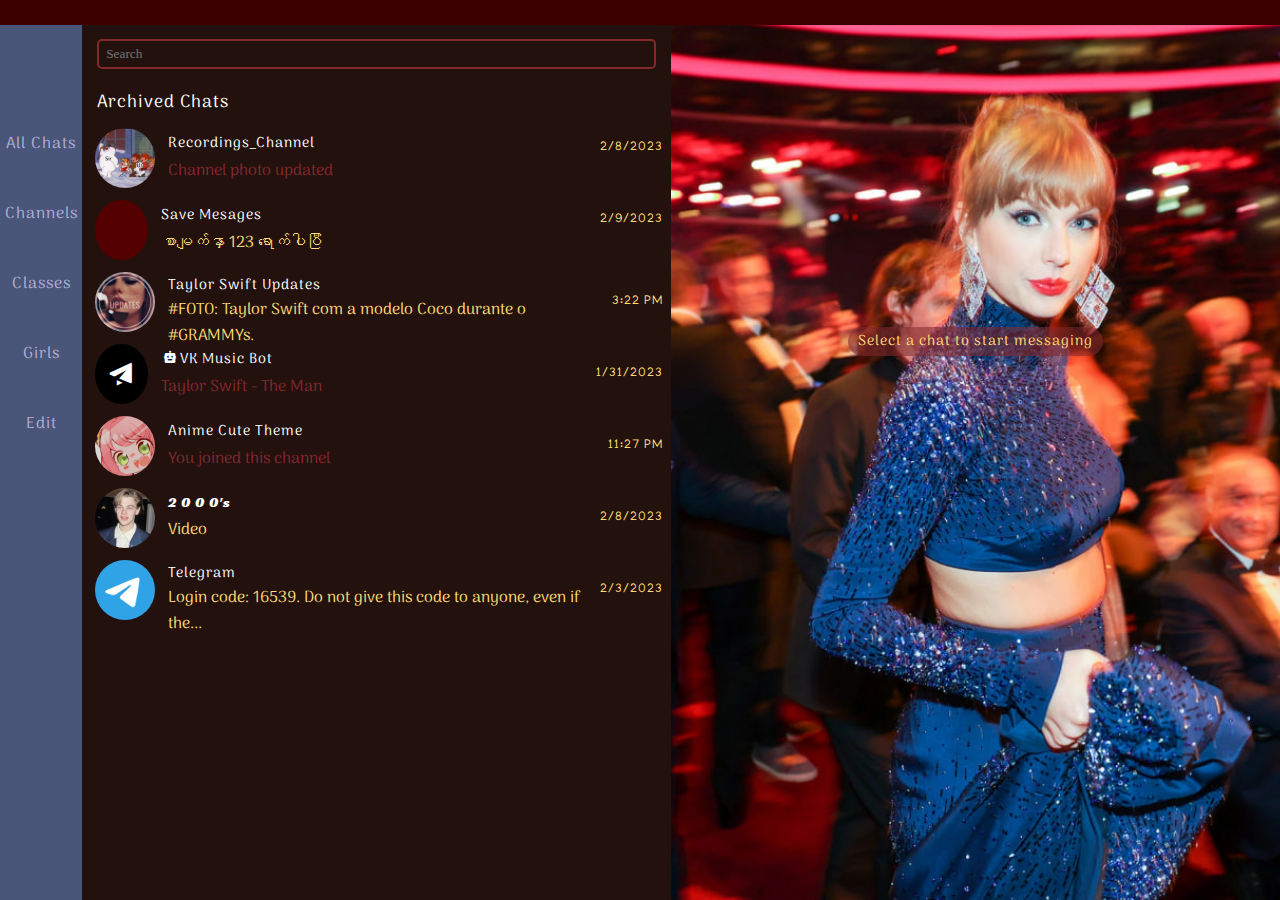
<file: index.html>
<!DOCTYPE html>
<html lang="en">
  <head>
    <meta charset="UTF-8" />
    <meta http-equiv="X-UA-Compatible" content="IE=edge" />
    <meta name="viewport" content="width=device-width, initial-scale=1.0" />
    <title>Telegram</title>
    <link
      rel="stylesheet"
      href="https://unpkg.com/boxicons@latest/css/boxicons.min.css"
    />
    <link
      rel="stylesheet"
      href="https://cdnjs.cloudflare.com/ajax/libs/font-awesome/6.3.0/css/all.min.css"
      integrity="sha512-SzlrxWUlpfuzQ+pcUCosxcglQRNAq/DZjVsC0lE40xsADsfeQoEypE+enwcOiGjk/bSuGGKHEyjSoQ1zVisanQ=="
      crossorigin="anonymous"
      referrerpolicy="no-referrer"
    />
    <link rel="stylesheet" type="text/css" href="style.css" />
    <link href="img/Telegram.png" rel="icon" type="image/x-icon" />
  </head>
  <body>
    <section id="container">
      <nav>
        <div class="blank"></div>
        <div class="mbar">
          <i class="fa-solid fa-bars"></i>
          <div class="settbox">
            <div class="boimg">
              <img src="img/pfp.jpg" alt="taytay" />
            </div>
            <div class="txt">Moe pyae pyae naing</div>
            <div class="twooo">
              <div class="txt-2">set emojy status</div>
              <div class="icn"><i class="fa-solid fa-angle-up"></i></div>
            </div>
            <div class="addacc">
              <img src="img/pfp1.jpg" alt="pfp" />
              <p>tomo aizawa</p>
            </div>
            <div class="addacd">
              <img src="img/pfp.jpg" alt="pfp" />
              <p>Moe pyae pyae naing</p>
            </div>
            <div class="eddacc">
              <i class="fa-solid fa-circle-plus"></i>
              <p>
                <a href="./addacc.html" style="color: var(--over-view-color)"
                  >add account</a
                >
              </p>
            </div>
            <div class="eccacc">
              <div class="ng">
                <i class="fa-solid fa-user-group"></i>
              </div>
              <p>new group</p>
            </div>
            <div class="ennacc">
              <div class="nc">
                <i class="fa-solid fa-bullhorn"></i>
              </div>
              <p>new channel</p>
            </div>
            <div class="essacc">
              <div class="cs">
                <i class="fa-solid fa-user"></i>
              </div>
              <p>contacts</p>
            </div>
            <div class="cllacc">
              <div class="cl">
                <i class="fa-solid fa-phone"></i>
              </div>
              <p>calls</p>
            </div>
            <div class="sddacc">
              <div class="sm">
                <i class="fa-solid fa-bookmark"></i>
              </div>
              <p>save messages</p>
            </div>
            <div class="sttacc">
              <div class="st">
                <i class="fa-solid fa-gear"></i>
              </div>
              <p>settings</p>
            </div>
            <div class="mttacc">
              <div class="mt">
                <i class="fa-solid fa-moon"></i>
              </div>
              <p>night mode</p>
              <div class="cl-toggle-switch">
                <label class="cl-switch">
                  <input type="checkbox" checked />
                  <span></span>
                </label>
              </div>
            </div>
            <div class="endcc">
              <p>telegram desktop</p>
            </div>
            <div class="endccc">
              <p>Version 4.6.2 x64 - About</p>
            </div>
          </div>
        </div>

        <ul class="navbar">
          <li>
            <a href="#"><i class="fa-solid fa-comments icons"></i>all chats</a>
          </li>
          <li>
            <a href="#"><i class="fa-solid fa-bell icons"></i>channels</a>
          </li>
          <li>
            <a href="#"><i class="fa-solid fa-book-open icons"></i>classes</a>
          </li>
          <li>
            <a href="#"><i class="fa-solid fa-crown icons"></i>girls</a>
          </li>
          <li>
            <a href="#"
              ><i class="fa-solid fa-wand-magic-sparkles icons"></i>edit</a
            >
          </li>
        </ul>
      </nav>
      <aside class="box">
        <div class="blank"></div>
        <div class="chats">
          <div class="ipt">
            <input
              type="search"
              name="search"
              class="s-box"
              placeholder="Search"
            />
          </div>
          <div class="archived">
            <a href="#">archived chats</a>
          </div>
          <div class="cover">
            <a href="#"
              ><div class="content">
                <img src="img/cover.jpg" alt="cover" />
                <ul>
                  <li class="firstr">Recordings_Channel</li>
                  <li class="jpn">Channel photo updated</li>
                </ul>
                <ol>
                  <li class="seconstr">2/8/2023</li>
                  <li
                    style="
                      margin-right: 10px;
                      transform: rotate(45deg);
                      color: red;
                    "
                  >
                    <i class="fa-solid fa-thumbtack"></i>
                  </li>
                </ol></div
            ></a>
            <a href="#"
              ><div class="content">
                <div class="img"><i class="fa-regular fa-bookmark"></i></div>
                <ul>
                  <li class="firstr">Save Mesages</li>
                  <li class="ctext">စာမျက်နှာ 123 ရောက်ပါပြီ</li>
                </ul>
                <ol>
                  <li class="seconstr">2/9/2023</li>
                  <li
                    style="
                      margin-right: 10px;
                      transform: rotate(45deg);
                      color: red;
                    "
                  >
                    <i class="fa-solid fa-thumbtack"></i>
                  </li>
                </ol></div
            ></a>
            <a href="#"
              ><div class="content">
                <img src="img/love.jpg" alt="cover" />
                <ul>
                  <li class="firstr">Taylor Swift Updates</li>
                  <li class="ctext">
                    #FOTO: Taylor Swift com a modelo Coco durante o #GRAMMYs.
                  </li>
                </ul>
                <ol>
                  <li class="seconstr">3:22 PM</li>
                </ol>
              </div></a
            >
            <a href="./vkbot.html"
              ><div class="content">
                <div class="vk">
                  <i class="bx bxs-paper-plane"></i>
                </div>
                <ul>
                  <li class="firstr"><i class="bx bxs-bot"></i>VK Music Bot</li>
                  <li class="jpn">Taylor Swift - The Man</li>
                </ul>
                <ol>
                  <li class="seconstr">1/31/2023</li>
                </ol>
              </div></a
            >
            <a href="#"
              ><div class="content">
                <img src="img/jna.jpg" alt="cover" />
                <ul>
                  <li class="firstr">Anime Cute Theme</li>
                  <li class="jpn">You joined this channel</li>
                </ul>
                <ol>
                  <li class="seconstr">11:27 PM</li>
                </ol>
              </div></a
            >
            <a href="#"
              ><div class="content">
                <img src="img/two.jpg" alt="cover" />
                <ul>
                  <li class="firstr strrr">2 0 0 0's</li>
                  <li class="ctext">Video</li>
                </ul>
                <ol>
                  <li class="seconstr">2/8/2023</li>
                </ol>
              </div></a
            >
            <a href="#"
              ><div class="content">
                <img src="img/tele.jpg" alt="cover" />
                <ul>
                  <li class="firstr strel">
                    <i class="fa-solid fa-certificate"></i
                    ><i class="fa-solid fa-check"></i>Telegram
                  </li>
                  <li class="ctext">
                    Login code: 16539. Do not give this code to anyone, even if
                    the...
                  </li>
                </ul>
                <ol>
                  <li class="seconstr">2/3/2023</li>
                </ol>
              </div></a
            >
          </div>
        </div>
      </aside>
      <main class="box-one">
        <div class="blank">
          <div class="mi">
            <i class="fa-solid fa-minus icn"></i>
          </div>
          <div class="mi">
            <i class="fa-regular fa-window-restore icn"></i>
          </div>
          <div class="mi">
            <i class="fa-solid fa-xmark icn"></i>
          </div>
        </div>
        <div class="text">
          <p class="txt">Select a chat to start messaging</p>
        </div>
      </main>
    </section>
  </body>
</html>
</file>
<file: style.css>
@import url("https://fonts.googleapis.com/css2?family=Arima+Madurai&display=swap");
@import url("https://fonts.googleapis.com/css2?family=Manjari&display=swap");
@import url("https://fonts.googleapis.com/css2?family=Racing+Sans+One&display=swap");

* {
  margin: 0;
  padding: 0;
  box-sizing: border-box;
  text-decoration: none;
  text-transform: capitalize;
  list-style-type: none;
}

:root {
  --main-color: #3c0000;
  --aside: #540000;
  --mesaage-other: #23110e;
  --message2-Me: #85282e;
  --over-view-color: #ffdc76;
  --text-color: #fff;
  --bar-color: #495579;
  --color1: #b3afd7;
  --color: #263159;
  --content: #4a2c2c;
}

body {
  width: 100%;
  height: 100vh;
  background: var(--main-color);
  font-family: "Arima Madurai", cursive;
}

#container {
  width: 100%;
  height: 100%;
  background: transparent;

  display: flex;
  justify-content: center;
  align-items: center;
}

nav {
  width: 6.5%;
  height: 100%;
  background: var(--bar-color);

  position: relative;
}

.blank {
  width: 100%;
  height: 25px;
  background: var(--main-color);
}

nav .mbar {
  width: 100%;
  height: 70px;
  display: inline-block;
  text-align: center;
  line-height: 70px;
  font-size: 1.8rem;
  color: var(--color1);
  position: relative;
  transition: all 0.2s;
}
nav .mbar:active {
  background: var(--color);
}
nav .mbar:focus .fa-bars {
  color: #47b5ff;
}

.mbar .settbox {
  width: 300px;
  height: 632px;
  position: absolute;
  z-index: 9;
  bottom: -562px;
  right: -212px;
  background-color: #23110edd;
  display: none;
  cursor: pointer;
  user-select: none;
}

.mbar:hover .settbox {
  display: block;
}

.mbar .settbox .boimg {
  width: 100%;
  height: 65px;
  /* background: #47b5ff; */

  display: flex;
  justify-content: start;
  align-items: center;

  padding: 0 18px;
}

.mbar .settbox .boimg img {
  width: 60px;
  border-radius: 50%;
  object-fit: cover;
  object-position: center;
}

.mbar .settbox .txt {
  width: 70%;
  height: 28px;
  /* background-color: #23110e; */
  font-size: 1rem;
  font-family: "Racing Sans One", cursive;
  letter-spacing: 1.1px;

  display: flex;
  justify-content: center;
  align-items: center;
  color: var(--over-view-color);
}

.mbar .settbox .twooo {
  width: 100%;
  height: 20px;
  /* background: #540000; */
  color: var(--over-view-color);

  display: flex;
  justify-content: space-between;
  align-items: center;

  position: relative;
}

.mbar .settbox .twooo .txt-2 {
  width: 37%;
  height: 18px;
  /* background-color: #263159; */
  font-size: 0.8rem;
  letter-spacing: 1px;
  margin: 0 15px;

  display: flex;
  justify-content: center;
  align-items: center;

  transition: all 0.2s;
}

.mbar .settbox .twooo .txt-2:hover {
  border-bottom: 1px solid var(--over-view-color);
}

.mbar .settbox .twooo .icn {
  width: 20%;
  height: 80%;
  /* background: #23110e; */
  font-size: 1.2rem;

  display: flex;
  justify-content: center;
  align-items: start;

  position: absolute;
  right: 5px;
  bottom: 10px;
}

.mbar .settbox .addacc {
  width: 100%;
  height: 40px;
  color: var(--over-view-color);
  background: var(--mesaage-other);

  display: flex;
  justify-content: space-between;
  align-items: center;
  transition: all 0.2s;

  padding: 0 15px;
}

.mbar .settbox .addacc img {
  width: 35px;
  border-radius: 50%;
  object-fit: cover;
  object-position: center;
}

.mbar .settbox .addacc p {
  font-size: 0.9rem;
  letter-spacing: 1px;
  margin-right: 100px;
}

.mbar .settbox .addacd {
  width: 100%;
  height: 40px;
  background: var(--mesaage-other);

  display: flex;
  justify-content: space-between;
  align-items: center;

  padding: 0 15px;
  color: var(--over-view-color);
  transition: all 0.2s;
}

.mbar .settbox .addacd img {
  width: 35px;
  border-radius: 50%;
  object-fit: cover;
  object-position: center;
  border: 2px solid #47b5ff;
}

.mbar .settbox .addacd p {
  font-size: 0.9rem;
  letter-spacing: 1px;
  margin-right: 50px;
  font-family: "Racing Sans One", cursive;
}

.mbar .settbox .addacc:hover,
.mbar .settbox .addacd:hover,
.mbar .settbox .eddacc:hover,
.mbar .settbox .sttacc:hover,
.mbar .settbox .eccacc:hover,
.mbar .settbox .ennacc:hover,
.mbar .settbox .essacc:hover,
.mbar .settbox .cllacc:hover,
.mbar .settbox .sddacc:hover,
.mbar .settbox .sttacc:hover,
.mbar .settbox .mttacc:hover {
  background: var(--message2-Me);
}

.mbar .settbox .eddacc {
  width: 100%;
  height: 35px;
  color: var(--over-view-color);
  background: var(--mesaage-other);

  display: flex;
  justify-content: space-between;
  align-items: center;
  transition: all 0.2s;

  padding: 0 18px;
}

.mbar .settbox .eddacc .fa-circle-plus {
  font-size: 1.4rem;
  color: #47b5ff;
}

.mbar .settbox .eddacc p {
  font-size: 0.9rem;
  letter-spacing: 1px;
  margin-right: 115px;
}

.mbar .settbox .eccacc {
  width: 100%;
  height: 35px;
  color: var(--over-view-color);
  background: var(--mesaage-other);

  display: flex;
  justify-content: space-between;
  align-items: center;
  transition: all 0.2s;

  padding: 0 18px;
  margin-top: 15px;
}

.mbar .settbox .eccacc .ng {
  width: 23px;
  height: 23px;
  background: #47b5ff;
  border-radius: 3px;
  font-size: 0.7rem;
  color: var(--text-color);

  display: flex;
  justify-content: center;
  align-items: center;
}

.mbar .settbox .eccacc p {
  font-size: 0.8rem;
  letter-spacing: 1px;
  margin-right: 138px;
}

.mbar .settbox .ennacc {
  width: 100%;
  height: 35px;
  color: var(--over-view-color);
  background: var(--mesaage-other);

  display: flex;
  justify-content: space-between;
  align-items: center;
  transition: all 0.2s;

  padding: 0 18px;
}

.mbar .settbox .ennacc .nc {
  width: 23px;
  height: 23px;
  background: #f99417;
  border-radius: 3px;
  font-size: 0.8rem;
  color: var(--text-color);

  display: flex;
  justify-content: center;
  align-items: center;
}

.mbar .settbox .ennacc p {
  font-size: 0.8rem;
  letter-spacing: 1px;
  margin-right: 125px;
}

.mbar .settbox .essacc {
  width: 100%;
  height: 35px;
  color: var(--over-view-color);
  background: var(--mesaage-other);

  display: flex;
  justify-content: space-between;
  align-items: center;
  transition: all 0.2s;

  padding: 0 18px;
}

.mbar .settbox .essacc .cs {
  width: 23px;
  height: 23px;
  background: #f55050;
  border-radius: 3px;
  font-size: 0.8rem;
  color: var(--text-color);

  display: flex;
  justify-content: center;
  align-items: center;
}

.mbar .settbox .essacc p {
  font-size: 0.8rem;
  letter-spacing: 1px;
  margin-right: 155px;
}

.mbar .settbox .cllacc {
  width: 100%;
  height: 35px;
  color: var(--over-view-color);
  background: var(--mesaage-other);

  display: flex;
  justify-content: space-between;
  align-items: center;
  transition: all 0.2s;

  padding: 0 18px;
}

.mbar .settbox .cllacc .cl {
  width: 23px;
  height: 23px;
  background: #82cd47;
  border-radius: 3px;
  font-size: 0.8rem;
  color: var(--text-color);

  display: flex;
  justify-content: center;
  align-items: center;
}

.mbar .settbox .cllacc p {
  font-size: 0.8rem;
  letter-spacing: 1px;
  margin-right: 181px;
}

.mbar .settbox .sddacc {
  width: 100%;
  height: 35px;
  color: var(--over-view-color);
  background: var(--mesaage-other);

  display: flex;
  justify-content: space-between;
  align-items: center;
  transition: all 0.2s;

  padding: 0 18px;
}

.mbar .settbox .sddacc .sm {
  width: 23px;
  height: 23px;
  background: #47b5ff;
  border-radius: 3px;
  font-size: 0.8rem;
  color: var(--text-color);

  display: flex;
  justify-content: center;
  align-items: center;
}

.mbar .settbox .sddacc p {
  font-size: 0.8rem;
  letter-spacing: 1px;
  margin-right: 115px;
}

.mbar .settbox .sttacc {
  width: 100%;
  height: 35px;
  color: var(--over-view-color);
  background: var(--mesaage-other);

  display: flex;
  justify-content: space-between;
  align-items: center;
  transition: all 0.2s;

  padding: 0 18px;
}

.mbar .settbox .sttacc .st {
  width: 23px;
  height: 23px;
  background: #c47aff;
  border-radius: 3px;
  font-size: 0.8rem;
  color: var(--text-color);

  display: flex;
  justify-content: center;
  align-items: center;
}

.mbar .settbox .sttacc p {
  font-size: 0.8rem;
  letter-spacing: 1px;
  margin-right: 160px;
}

.mbar .settbox .mttacc {
  width: 100%;
  height: 35px;
  color: var(--over-view-color);
  background: var(--mesaage-other);
  display: flex;
  justify-content: space-between;
  align-items: center;
  transition: all 0.2s;

  padding: 0 18px;
}

.mbar .settbox .mttacc .mt {
  width: 23px;
  height: 23px;
  background: #7978ff;
  border-radius: 3px;
  font-size: 0.8rem;
  color: var(--text-color);

  display: flex;
  justify-content: center;
  align-items: center;
}

.mbar .settbox .mttacc p {
  font-size: 0.8rem;
  letter-spacing: 1px;
  margin-right: 70px;
}

.mbar .settbox .mttacc .cl-toggle-switch {
  position: relative;
  display: flex;
  justify-content: center;
  align-items: center;
}

.cl-switch {
  position: relative;
  display: inline-block;
}
/* Input */
.cl-switch > input {
  appearance: none;
  -moz-appearance: none;
  -webkit-appearance: none;
  z-index: -1;
  position: absolute;
  right: 6px;
  top: -8px;
  display: block;
  margin: 0;
  border-radius: 50%;
  width: 40px;
  height: 40px;
  background-color: rgb(0, 0, 0, 0.38);
  outline: none;
  opacity: 0;
  transform: scale(1);
  pointer-events: none;
  transition: opacity 0.3s 0.1s, transform 0.2s 0.1s;
}
/* Track */
.cl-switch > span::before {
  content: "";
  float: right;
  display: inline-block;
  margin: 5px 0 5px 10px;
  border-radius: 7px;
  width: 36px;
  height: 14px;
  background-color: rgb(0, 0, 0, 0.38);
  vertical-align: center;
  transition: background-color 0.2s, opacity 0.2s;
}
/* Thumb */
.cl-switch > span::after {
  content: "";
  position: absolute;
  top: 2px;
  right: 16px;
  border-radius: 50%;
  width: 20px;
  height: 20px;
  background-color: #fff;
  box-shadow: 0 3px 1px -2px rgba(0, 0, 0, 0.2), 0 2px 2px 0 rgba(0, 0, 0, 0.14),
    0 1px 5px 0 rgba(0, 0, 0, 0.12);
  transition: background-color 0.2s, transform 0.2s;
}
/* Checked */
.cl-switch > input:checked {
  right: -10px;
  background-color: #47b5ff;
}

.cl-switch > input:checked + span::before {
  background-color: #47b5ff;
}

.cl-switch > input:checked + span::after {
  background-color: #47b5ff;
  transform: translateX(16px);
}
/* Hover, Focus */
.cl-switch:hover > input {
  opacity: 0.04;
}

.cl-switch > input:focus {
  opacity: 0.12;
}

.cl-switch:hover > input:focus {
  opacity: 0.16;
}
/* Active */
.cl-switch > input:active {
  opacity: 1;
  transform: scale(0);
  transition: transform 0s, opacity 0s;
}

.cl-switch > input:active + span::before {
  background-color: #8f8f8f;
}

.cl-switch > input:checked:active + span::before {
  background-color: #47b5ff;
}
/* Disabled */
.cl-switch > input:disabled {
  opacity: 0;
}

.cl-switch > input:disabled + span::before {
  background-color: #ddd;
}

.cl-switch > input:checked:disabled + span::before {
  background-color: #bfdbda;
}

.cl-switch > input:checked:disabled + span::after {
  background-color: #47b5ff;
}

.mbar .settbox .endcc {
  width: 100%;
  height: 20px;
  color: var(--over-view-color);

  display: flex;
  justify-content: start;
  align-items: center;
  font-size: 0.9rem;

  padding: 0 18px;
  margin-top: 60px;
}

.mbar .settbox .endcc p {
  font-size: 0.8rem;
  letter-spacing: 1px;
  margin-right: 10px;
}

.mbar .settbox .endccc {
  width: 100%;
  height: 20px;
  color: var(--over-view-color);

  display: flex;
  justify-content: start;
  align-items: center;
  font-size: 0.9rem;

  padding: 0 18px;
}

.mbar .settbox .endccc p {
  font-size: 0.8rem;
  letter-spacing: 1px;
  margin-right: 10px;
  text-transform: none;
}

.mbar .settbox .endcc p:hover,
.mbar .settbox .endccc p:hover {
  text-decoration: underline;
}

nav .navbar {
  width: 100%;
  height: 350px;
  /* background-color: #ffdc76; */
  display: flex;
  flex-direction: column;
  justify-content: space-around;
  align-items: center;
}

nav .navbar li {
  width: 100%;
  height: 70px;
  /* background: #3c0000; */
  display: flex;
  justify-content: center;
  align-items: center;
  transition: all 0.3s ease;
}

nav .navbar li:hover {
  background: var(--color);
}

nav .navbar li:hover a:focus {
  color: #47b5ff;
}

.navbar li a {
  display: flex;
  flex-direction: column;
  justify-content: center;
  align-items: center;
  font-size: 1rem;
  letter-spacing: 1px;
  color: var(--color1);
}
.navbar li a .icons {
  font-size: 1.8rem;
  margin: 5px 0;
}

.box {
  width: 46%;
  height: 100%;
  background: var(--mesaage-other);
}

.box .chats {
  width: 100%;
  height: 550px;
  /* background: #85282e; */
}

.chats .ipt {
  width: 100%;
  height: 58px;
  /* background-color: #b3afd7; */

  display: flex;
  justify-content: center;
  align-items: center;
}

.ipt .s-box {
  display: inline-block;
  width: 95%;
  height: 53%;
  padding: 0px 7px;
  border-radius: 5px;
  outline: none;
  border: none;
  background: transparent;
  border: 2px solid #85282e;
  color: var(--text-color);
  font-family: "Caveat Brush", cursive;
  text-transform: none;
}

.s-box[type="search"]::-webkit-search-cancel-button {
  -webkit-appearance: none;
  appearance: none;
  height: 10px;
  width: 10px;
  background-image: url([data-uri]);
  background-size: 10px 10px;
}

.chats .archived {
  width: 100%;
  height: 38px;
  /* background-color: #625f83; */

  display: flex;
  justify-content: center;
  align-items: center;
  transition: all 0.2s;
}

.chats .archived:hover {
  background: #753422;
}

.chats .archived a {
  font-size: 1.1rem;
  letter-spacing: 1px;
  display: inline-block;
  width: 95%;
  color: var(--text-color);
}

.chats .cover {
  width: 100%;
  height: 530px;
  /* background-color: #20203f; */
}

.cover .content {
  width: 100%;
  height: 70px;
  margin: 2px 0;

  display: flex;
  justify-content: space-between;
  align-items: center;
  transition: all 0.2s;
}

.cover .content:hover {
  background-color: #753422;
}

.cover .content:hover ul .jpn {
  color: var(--over-view-color);
}

.cover .content img {
  width: 60px;
  margin: 0 13px;
  object-fit: cover;
  border-radius: 50%;
  object-position: center;
}

.cover .content .img {
  width: 60px;
  background-color: var(--aside);
  height: 60px;
  margin: 0 13px;
  border-radius: 50%;

  display: flex;
  justify-content: center;
  align-items: center;
}

.cover .content .img .fa-bookmark {
  font-size: 1.5rem;
  color: var(--over-view-color);
}

.cover .content .vk {
  width: 60px;
  background-color: #000;
  height: 60px;
  margin: 0 13px;
  border-radius: 50%;

  display: flex;
  justify-content: center;
  align-items: center;
}

.cover .content .vk .bxs-paper-plane {
  font-size: 1.8rem;
  color: var(--text-color);
}

.cover .content ul {
  width: 490px;
  height: 80%;

  display: flex;
  flex-direction: column;
  justify-content: space-around;
  align-items: start;
}

.cover .content ul li,
ol li {
  color: #85282e;
  text-transform: none;
}

.cover .content ul .firstr {
  color: var(--text-color);
  letter-spacing: 1px;
  font-size: 0.9rem;
}

.cover .content ul .strrr {
  font-family: "Racing Sans One", cursive;
}

.cover .content ul .firstr .bxs-bot {
  margin: 0 2px;
}

.cover .content ul .strel {
  position: relative;
}

.cover .content ul .strel .fa-check {
  position: absolute;
  top: 6.5px;
  left: 1.5px;
  font-size: 0.6rem;
  font-weight: bold;
  color: var(--content);
}

.cover .content ul .ctext {
  text-transform: none;
  color: var(--over-view-color);
}

.cover .content ol {
  width: 80px;
  height: 80%;
  display: flex;
  flex-direction: column;
  justify-content: space-around;
  align-items: end;
  margin: 0 5px;
  font-size: 0.8rem;
  font-family: "Manjari", sans-serif;
  letter-spacing: 1px;
  padding: 0 3px;
}

.cover .content ol .seconstr {
  color: var(--over-view-color);
}

.box-one {
  width: 48%;
  height: 100%;
  background: url("./img/luv.jpg");
  background-position: center;
  background-size: cover;
}

.box-one .blank {
  width: 100%;
  height: 25px;
  background: var(--main-color);

  display: flex;
  justify-content: end;
  align-items: center;
  padding: 0 10px;
}

.box-one .blank .mi {
  width: 35px;
  height: 100%;
  color: var(--over-view-color);

  display: flex;
  justify-content: center;
  align-items: center;

  transition: all 0.2s;
}

.box-one .blank .mi:hover {
  background: var(--over-view-color);
}

.box-one .blank .mi:hover .icn {
  color: var(--aside);
}

.box-one .text {
  width: 100%;
  height: 632px;
  background: transparent;

  display: flex;
  justify-content: center;
  align-items: center;
}

.text .txt {
  display: inline-block;
  padding: 3px 10px;
  background: #85282e90;
  color: var(--over-view-color);
  text-transform: none;
  border-radius: 25px;
  font-size: 0.9rem;
  letter-spacing: 1px;
  cursor: context-menu;
  user-select: none;
}
</file>
